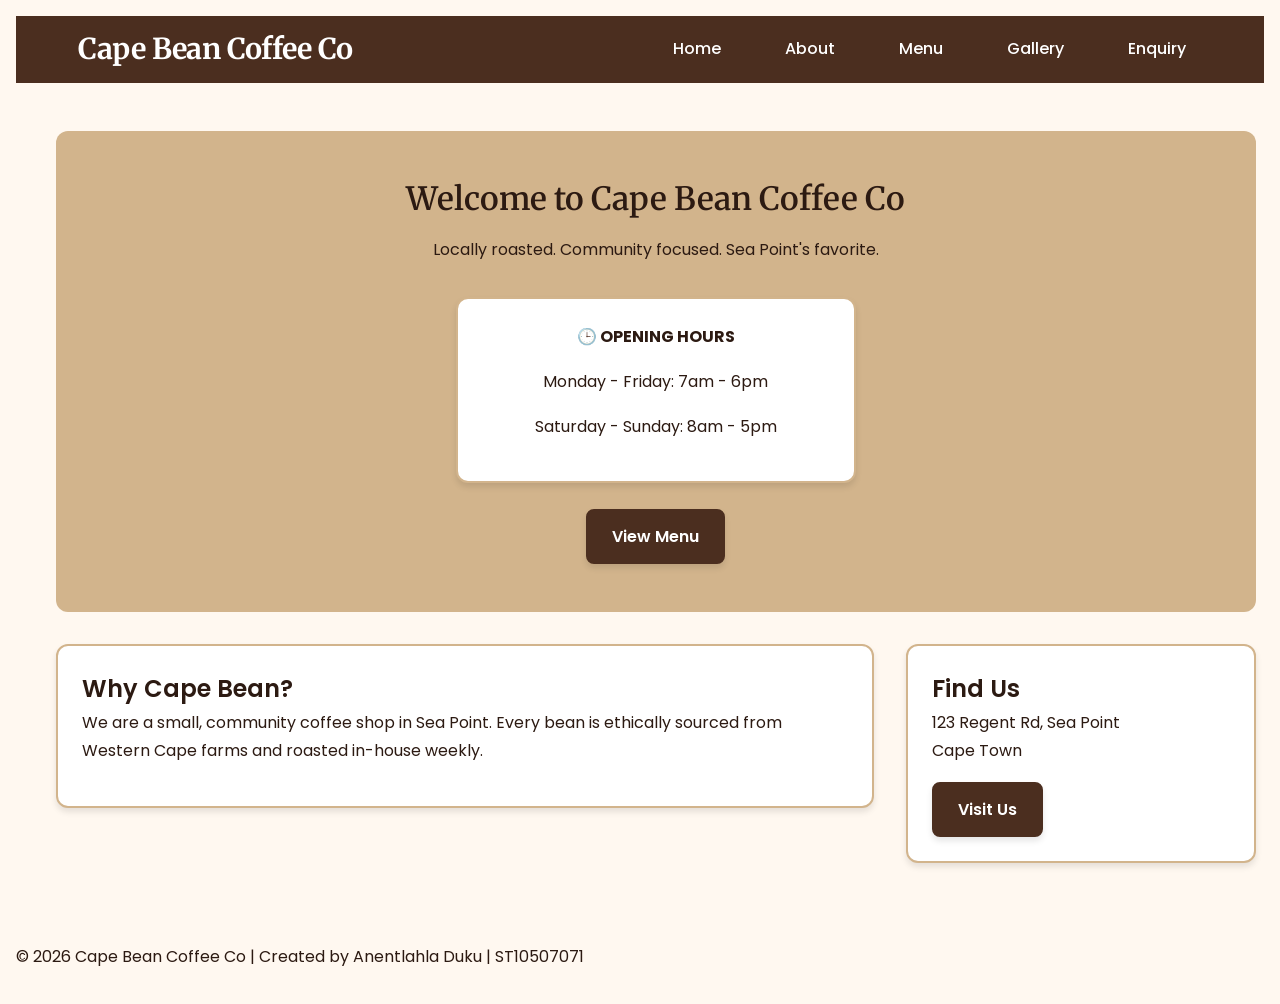
<file: index.html>
<!DOCTYPE html>
<html lang="en">
<head>
    <meta charset="UTF-8">
    <meta name="viewport" content="width=device-width, initial-scale=1.0">
    <title>Cape Bean Coffee Co</title>
    <link rel="stylesheet" href="css/style.css">
    <link href="https://fonts.googleapis.com/css2?family=Poppins:wght@400;500;600&family=Merriweather:wght@600;700&display=swap" rel="stylesheet">
</head>
<body>
    <header>
        <h1>Cape Bean Coffee Co</h1>
        <nav>
            <ul>
                <li><a href="index.html">Home</a></li>
                <li><a href="about.html">About</a></li>
                <li><a href="menu.html">Menu</a></li>
                <li><a href="gallery.html">Gallery</a></li>
                <li><a href="enquiry.html">Enquiry</a></li>
            </ul>
        </nav>
    </header>

    <main class="main-grid">
        <section class="hero">
            <h2>Welcome to Cape Bean Coffee Co</h2>
            <p>Locally roasted. Community focused. Sea Point's favorite.</p>
            
            <div class="card" style="max-width: 400px; margin: 2rem auto 0;">
                <p><strong>🕒 OPENING HOURS</strong></p>
                <p>Monday - Friday: 7am - 6pm</p>
                <p>Saturday - Sunday: 8am - 5pm</p>
            </div>

            <br>
            <a href="menu.html" class="btn">View Menu</a>
        </section>

        <section class="content">
            <div class="card">
                <h3>Why Cape Bean?</h3>
                <p>We are a small, community coffee shop in Sea Point. Every bean is ethically sourced from Western Cape farms and roasted in-house weekly.</p>
            </div>
        </section>

        <aside class="sidebar">
            <div class="card">
                <h3>Find Us</h3>
                <p>123 Regent Rd, Sea Point<br>Cape Town</p>
                <a href="enquiry.html" class="btn">Visit Us</a>
            </div>
        </aside>
    </main>

    <footer>
        <p>&copy; 2026 Cape Bean Coffee Co | Created by Anentlahla Duku | ST10507071</p>
    </footer>
</body>
</html>
</file>
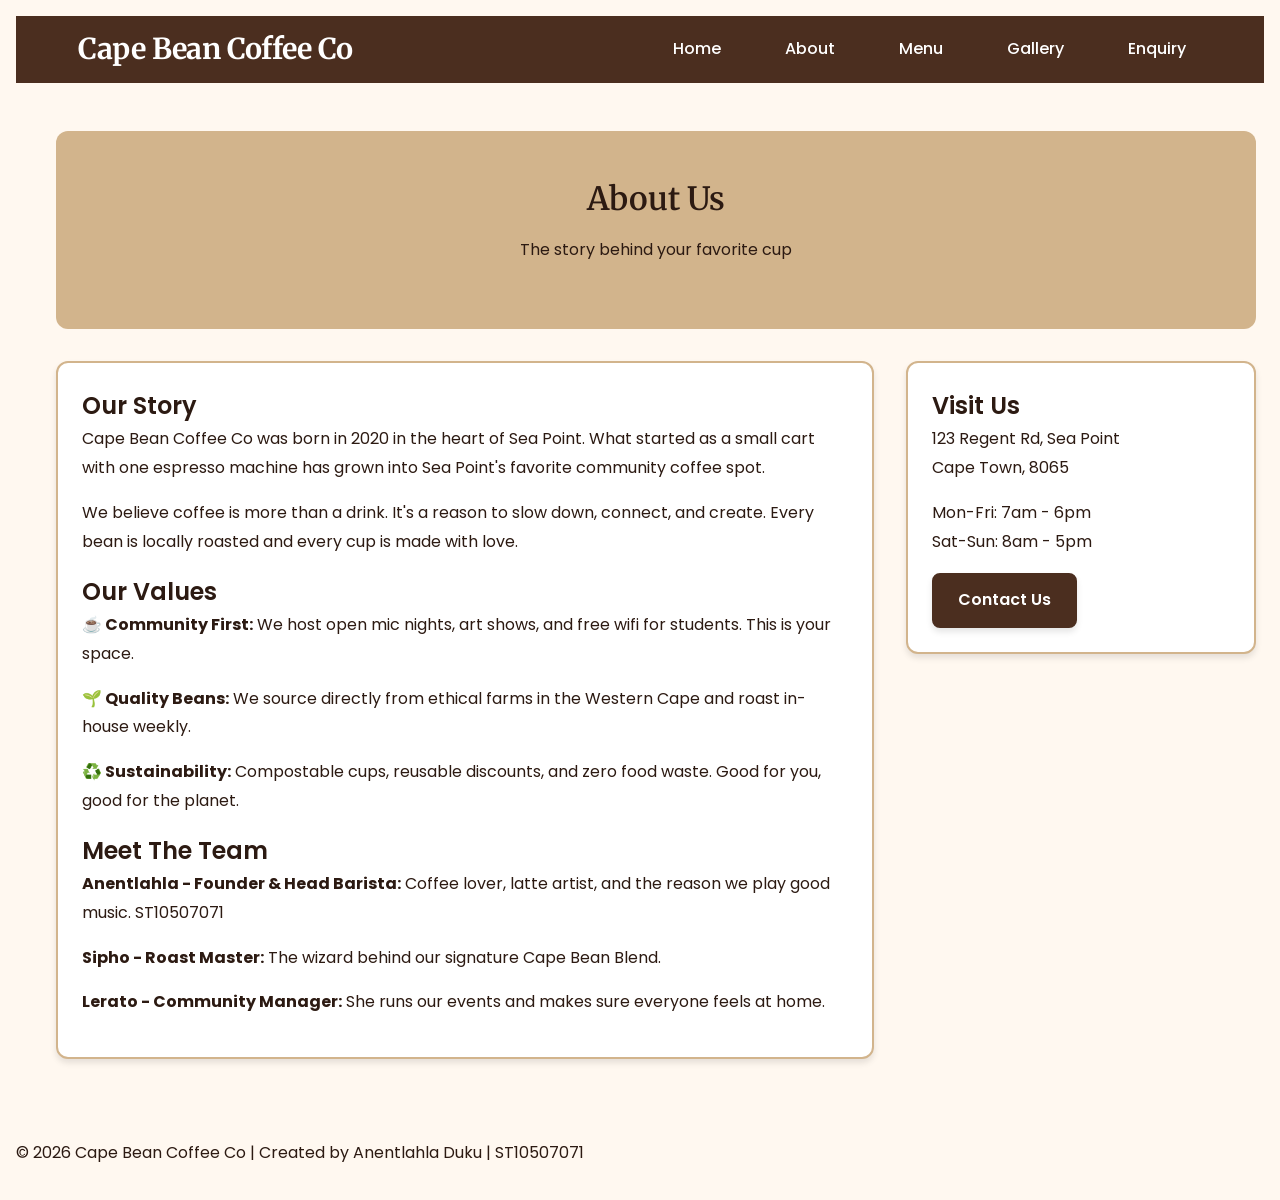
<file: about.html>
<!DOCTYPE html>
<html lang="en">
<head>
    <meta charset="UTF-8">
    <meta name="viewport" content="width=device-width, initial-scale=1.0">
    <title>About - Cape Bean Coffee Co</title>
    <link rel="stylesheet" href="css/style.css">
    <link href="https://fonts.googleapis.com/css2?family=Poppins:wght@400;500;600&family=Merriweather:wght@600;700&display=swap" rel="stylesheet">
</head>
<body>
    <header>
        <h1>Cape Bean Coffee Co</h1>
        <nav>
            <ul>
                <li><a href="index.html">Home</a></li>
                <li><a href="about.html">About</a></li>
                <li><a href="menu.html">Menu</a></li>
                <li><a href="gallery.html">Gallery</a></li>
                <li><a href="enquiry.html">Enquiry</a></li>
            </ul>
        </nav>
    </header>

    <main class="main-grid">
        <section class="hero">
            <h2>About Us</h2>
            <p>The story behind your favorite cup</p>
        </section>

        <section class="content">
            <div class="card">
                <h3>Our Story</h3>
                <p>Cape Bean Coffee Co was born in 2020 in the heart of Sea Point. What started as a small cart with one espresso machine has grown into Sea Point's favorite community coffee spot.</p>
                <p>We believe coffee is more than a drink. It's a reason to slow down, connect, and create. Every bean is locally roasted and every cup is made with love.</p>

                <h3>Our Values</h3>
                <div>
                    <p><strong>☕ Community First:</strong> We host open mic nights, art shows, and free wifi for students. This is your space.</p>
                    <p><strong>🌱 Quality Beans:</strong> We source directly from ethical farms in the Western Cape and roast in-house weekly.</p>
                    <p><strong>♻️ Sustainability:</strong> Compostable cups, reusable discounts, and zero food waste. Good for you, good for the planet.</p>
                </div>

                <h3>Meet The Team</h3>
                <div>
                    <p><strong>Anentlahla - Founder & Head Barista:</strong> Coffee lover, latte artist, and the reason we play good music. ST10507071</p>
                    <p><strong>Sipho - Roast Master:</strong> The wizard behind our signature Cape Bean Blend.</p>
                    <p><strong>Lerato - Community Manager:</strong> She runs our events and makes sure everyone feels at home.</p>
                </div>
            </div>
        </section>

        <aside class="sidebar">
            <div class="card">
                <h3>Visit Us</h3>
                <p>123 Regent Rd, Sea Point<br>Cape Town, 8065</p>
                <p>Mon-Fri: 7am - 6pm<br>Sat-Sun: 8am - 5pm</p>
                <a href="enquiry.html" class="btn">Contact Us</a>
            </div>
        </aside>
    </main>

    <footer>
        <p>&copy; 2026 Cape Bean Coffee Co | Created by Anentlahla Duku | ST10507071</p>
    </footer>
</body>
</html>
</file>
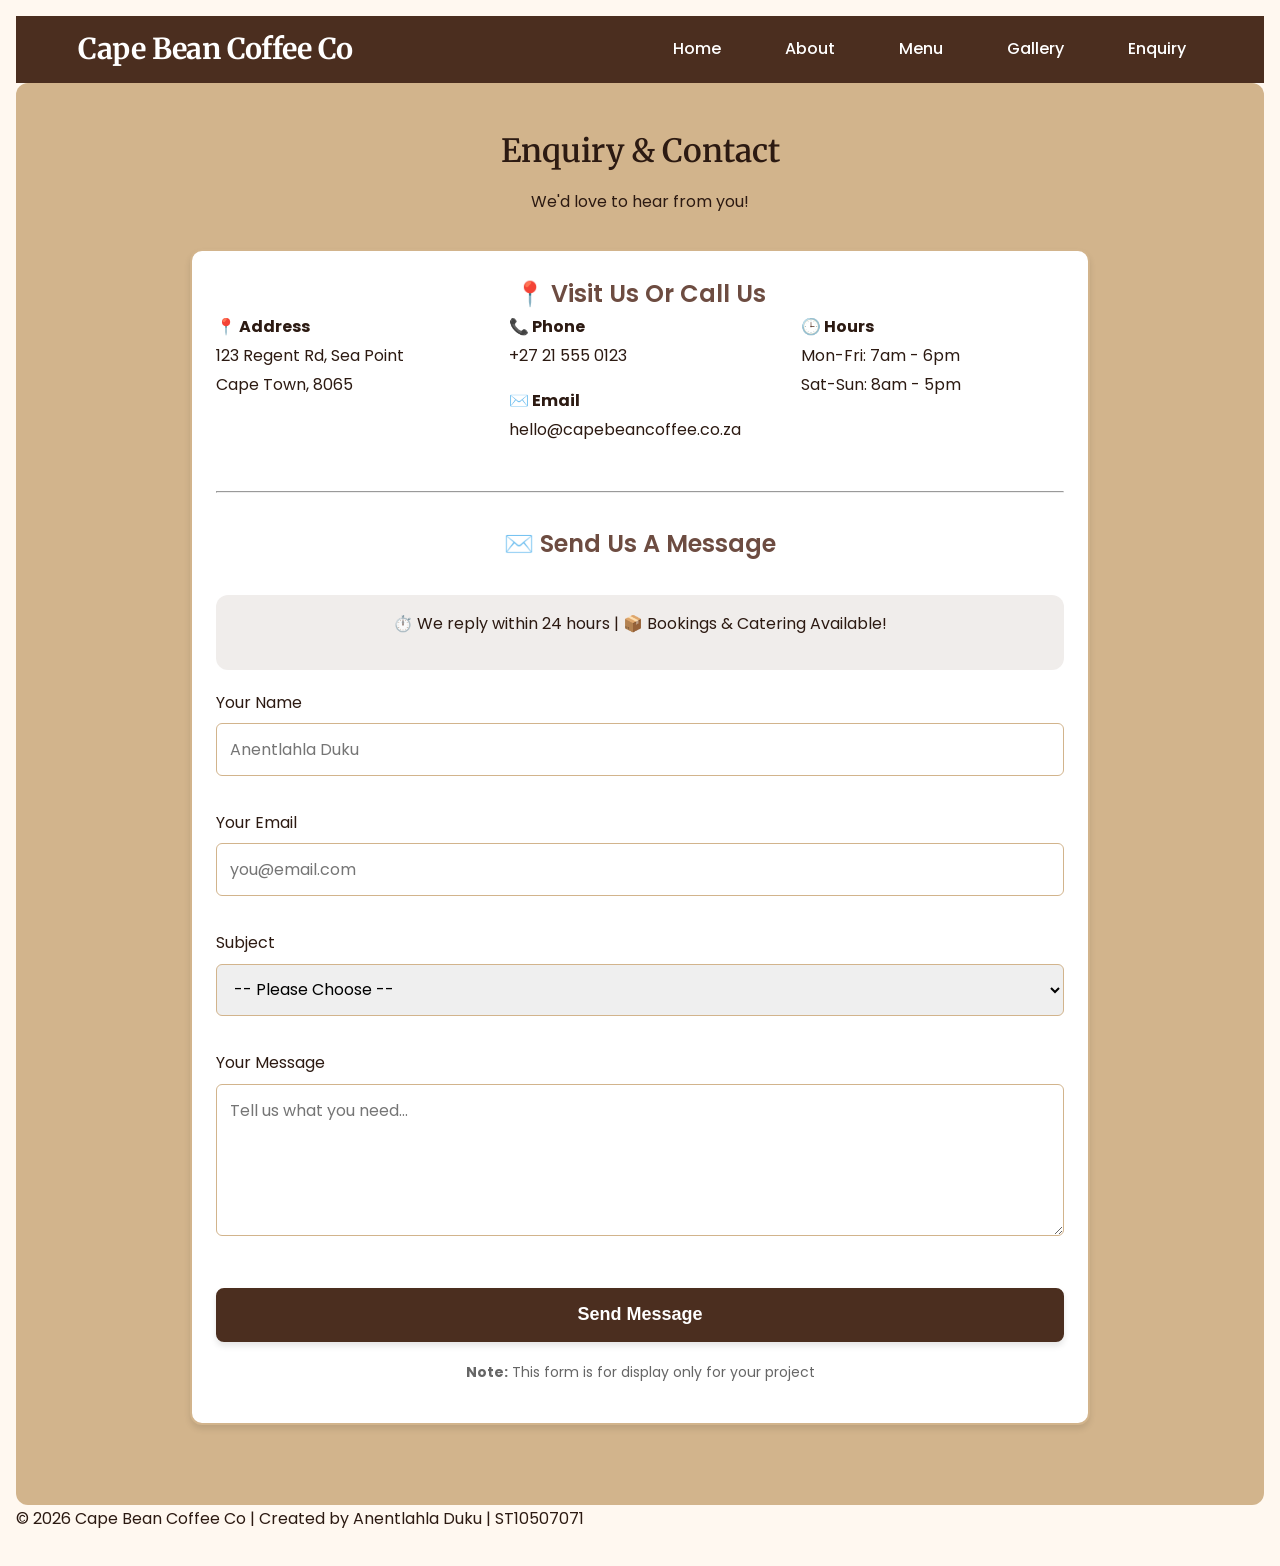
<file: enquiry.html>
<!DOCTYPE html>
<html lang="en">
<head>
    <meta charset="UTF-8">
    <meta name="viewport" content="width=device-width, initial-scale=1.0">
    <title>Cape Bean Coffee Co | Enquiry</title>
    <link rel="stylesheet" href="css/style.css">
    <link href="https://fonts.googleapis.com/css2?family=Poppins:wght@400;500;600&family=Merriweather:wght@600;700&display=swap" rel="stylesheet">
</head>
<body>
    <header>
        <h1>Cape Bean Coffee Co</h1>
        <nav>
            <ul>
                <li><a href="index.html">Home</a></li>
                <li><a href="about.html">About</a></li>
                <li><a href="menu.html">Menu</a></li>
                <li><a href="gallery.html">Gallery</a></li>
                <li><a href="enquiry.html">Enquiry</a></li>
            </ul>
        </nav>
    </header>

    <section class="enquiry-bg hero">
        <h2>Enquiry & Contact</h2>
        <p>We'd love to hear from you!</p>
        
        <div class="card" style="max-width: 900px; margin: 2rem auto; text-align: left;">
            <h3 style="text-align: center; color: #6D4C41;">📍 Visit Us Or Call Us</h3>
            
            <div style="display: flex; gap: 30px; flex-wrap: wrap; justify-content: center; margin-bottom: 30px;">
                <div style="flex: 1; min-width: 250px;">
                    <p><strong>📍 Address</strong><br>123 Regent Rd, Sea Point<br>Cape Town, 8065</p>
                </div>
                <div style="flex: 1; min-width: 250px;">
                    <p><strong>📞 Phone</strong><br>+27 21 555 0123</p>
                    <p><strong>✉️ Email</strong><br>hello@capebeancoffee.co.za</p>
                </div>
                <div style="flex: 1; min-width: 250px;">
                    <p><strong>🕒 Hours</strong><br>Mon-Fri: 7am - 6pm<br>Sat-Sun: 8am - 5pm</p>
                </div>
            </div>

            <hr>

            <h3 style="text-align: center; color: #6D4C41; margin: 2rem 0;">✉️ Send Us A Message</h3>
            
            <div style="background: rgba(109,76,65,0.1); padding: 15px; border-radius: 12px; margin-bottom: 20px;">
                <p style="text-align: center;"><strong>⏱️</strong> We reply within 24 hours | <strong>📦</strong> Bookings & Catering Available!</p>
            </div>

            <form style="display: flex; flex-direction: column; gap: 18px;">
                <div>
                    <label>Your Name</label>
                    <input type="text" placeholder="Anentlahla Duku" required>
                </div>
                <div>
                    <label>Your Email</label>
                    <input type="email" placeholder="you@email.com" required>
                </div>
                <div>
                    <label>Subject</label>
                    <select required>
                        <option value="">-- Please Choose --</option>
                        <option value="booking">Book Our Space</option>
                        <option value="catering">Catering Enquiry</option>
                        <option value="feedback">Feedback</option>
                        <option value="other">Other</option>
                    </select>
                </div>
                <div>
                    <label>Your Message</label>
                    <textarea rows="5" placeholder="Tell us what you need..." required></textarea>
                </div>
                <button type="submit" class="btn" style="font-size: 18px; margin-top: 10px;">Send Message</button>
                <p style="text-align: center; font-size: 14px; color: #666;"><strong>Note:</strong> This form is for display only for your project</p>
            </form>
        </div>
    </section>

    <footer>
        <p>&copy; 2026 Cape Bean Coffee Co | Created by Anentlahla Duku | ST10507071</p>
    </footer>
</body>
</html>
</file>
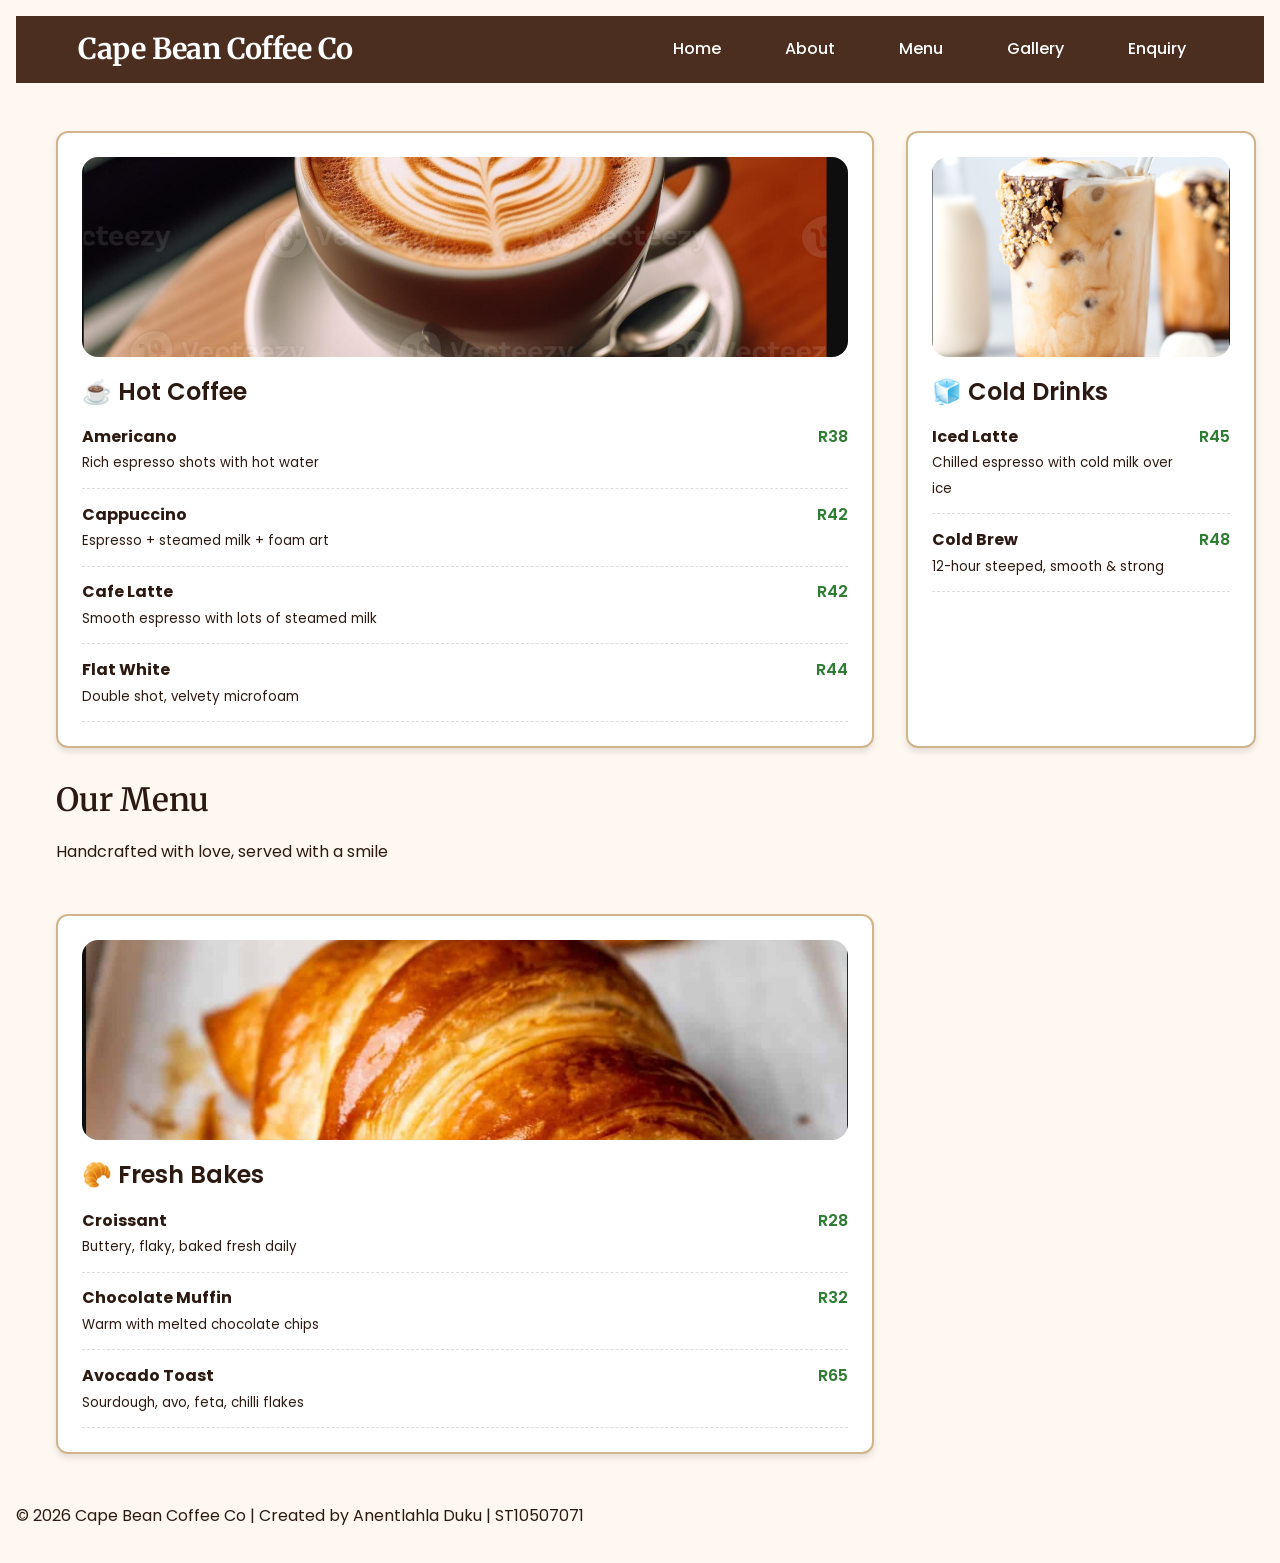
<file: menu.html>
<!DOCTYPE html>
<html lang="en">
<head>
    <meta charset="UTF-8">
    <meta name="viewport" content="width=device-width, initial-scale=1.0">
    <title>Menu - Cape Bean Coffee Co</title>
    <link rel="stylesheet" href="css/style.css">
    <link href="https://fonts.googleapis.com/css2?family=Poppins:wght@400;500;600&family=Merriweather:wght@600;700&display=swap" rel="stylesheet">
    <style>
        .menu-item { display:flex; justify-content:space-between; gap:1rem; padding:0.8rem 0; border-bottom:1px dashed #ddd; }
        .menu-item img { width:60px; height:60px; object-fit:cover; border-radius:12px; }
        .menu-img-main { width:100%; height:200px; object-fit:cover; border-radius:16px; margin-bottom:1rem; }
    </style>
</head>
<body>
    <header>
        <h1>Cape Bean Coffee Co</h1>
        <nav>
            <ul>
                <li><a href="index.html">Home</a></li>
                <li><a href="about.html">About</a></li>
                <li><a href="menu.html">Menu</a></li>
                <li><a href="gallery.html">Gallery</a></li>
                <li><a href="enquiry.html">Enquiry</a></li>
            </ul>
        </nav>
    </header>

    <main class="main-grid">
        <section class="content" style="grid-column:1 / -1;">
            <h2>Our Menu</h2>
            <p>Handcrafted with love, served with a smile</p>
        </section>

        <!-- HOT COFFEE -->
        <section class="card">
            <img src="images/hot-coffee.jpg" alt="Hot Coffee" class="menu-img-main" onerror="this.src='https://images.unsplash.com/photo-1509042239860-f550ce710b93?w=500'">
            <h3>☕ Hot Coffee</h3>
            <div class="menu-item">
                <div><strong>Americano</strong><br><small>Rich espresso shots with hot water</small></div>
                <span style="color:#2E7D32; font-weight:600;">R38</span>
            </div>
            <div class="menu-item">
                <div><strong>Cappuccino</strong><br><small>Espresso + steamed milk + foam art</small></div>
                <span style="color:#2E7D32; font-weight:600;">R42</span>
            </div>
            <div class="menu-item">
                <div><strong>Cafe Latte</strong><br><small>Smooth espresso with lots of steamed milk</small></div>
                <span style="color:#2E7D32; font-weight:600;">R42</span>
            </div>
            <div class="menu-item">
                <div><strong>Flat White</strong><br><small>Double shot, velvety microfoam</small></div>
                <span style="color:#2E7D32; font-weight:600;">R44</span>
            </div>
        </section>

        <!-- COLD DRINKS -->
        <section class="card">
            <img src="images/iced-latte.jpg" alt="Cold Drinks" class="menu-img-main" onerror="this.src='https://images.unsplash.com/photo-1517701604599-bb29b565090c?w=500'">
            <h3>🧊 Cold Drinks</h3>
            <div class="menu-item">
                <div><strong>Iced Latte</strong><br><small>Chilled espresso with cold milk over ice</small></div>
                <span style="color:#2E7D32; font-weight:600;">R45</span>
            </div>
            <div class="menu-item">
                <div><strong>Cold Brew</strong><br><small>12-hour steeped, smooth & strong</small></div>
                <span style="color:#2E7D32; font-weight:600;">R48</span>
            </div>
        </section>

        <!-- FRESH BAKES -->
        <section class="card">
            <img src="images/croissant.jpg" alt="Fresh Bakes" class="menu-img-main" onerror="this.src='https://images.unsplash.com/photo-1555507036-ab1f4038808a?w=500'">
            <h3>🥐 Fresh Bakes</h3>
            <div class="menu-item">
                <div><strong>Croissant</strong><br><small>Buttery, flaky, baked fresh daily</small></div>
                <span style="color:#2E7D32; font-weight:600;">R28</span>
            </div>
            <div class="menu-item">
                <div><strong>Chocolate Muffin</strong><br><small>Warm with melted chocolate chips</small></div>
                <span style="color:#2E7D32; font-weight:600;">R32</span>
            </div>
            <div class="menu-item">
                <div><strong>Avocado Toast</strong><br><small>Sourdough, avo, feta, chilli flakes</small></div>
                <span style="color:#2E7D32; font-weight:600;">R65</span>
            </div>
        </section>
    </main>

    <footer>
        <p>&copy; 2026 Cape Bean Coffee Co | Created by Anentlahla Duku | ST10507071</p>
    </footer>
</body>
</html>
</file>
<file: css/style.css>
/* =========================================
   1. RESET - 2.2 Ensure consistent styling
   ========================================= */
* {
    margin: 0;
    padding: 0;
    box-sizing: border-box;
}

/* =========================================
   2. BASE STYLES - Root variables + body
   ========================================= */
:root {
    --primary: #4B2E1F; /* Cape Bean brown */
    --secondary: #D2B48C; /* Tan */
    --accent: #A67B5B;
    --light: #FFF8F0;
    --dark: #2C1A12;
    --white: #FFFFFF;
}

body {
    font-family: 'Poppins', sans-serif;
    font-size: 1rem; /* relative unit rem */
    line-height: 1.6;
    color: var(--dark);
    background-color: var(--light);
    padding: 1rem;
}

/* =========================================
   3. TYPOGRAPHY - 2.3 Hierarchy & scale
   ========================================= */
h1 {
    font-family: 'Merriweather', serif;
    font-size: 2.5rem;
    font-weight: 700;
    line-height: 1.2;
    letter-spacing: -0.02em;
    color: var(--primary);
}

h2 {
    font-family: 'Merriweather', serif;
    font-size: 2rem;
    font-weight: 600;
    line-height: 1.3;
    margin-bottom: 0.5em;
}

h3 {
    font-size: 1.5rem;
    font-weight: 600;
}

p {
    font-size: 1em; /* relative unit em */
    line-height: 1.8;
    margin-bottom: 1em;
}

a {
    text-decoration: none;
    color: var(--primary);
}

/* =========================================
   4. LAYOUT - 2.4 Flexbox + Grid (Desktop)
   ========================================= */
header {
    display: flex;
    flex-direction: row;
    justify-content: space-between;
    align-items: center;
    background-color: var(--primary);
    color: var(--white);
    padding: 1rem 5%; /* % unit */
    position: sticky;
    top: 0;
    z-index: 100;
}

header h1 {
    color: var(--white);
    font-size: 1.8rem;
}

nav ul {
    display: flex;
    list-style: none;
    gap: 2rem;
}

nav ul li a {
    color: var(--white);
    font-weight: 500;
    padding: 0.5em 1em;
    border-radius: 5px;
    transition: 0.3s;
}

/* Main Grid Layout with grid-template-areas */
.main-grid {
    display: grid;
    grid-template-areas: 
        "hero hero"
        "content sidebar"
        "gallery gallery";
    grid-template-columns: 70% 30%; /* % unit */
    gap: 2rem;
    max-width: 1200px;
    margin: 2rem auto;
    padding: 1rem;
}

.hero { 
    grid-area: hero;
    background-color: var(--secondary);
    padding: 3rem;
    border-radius: 12px;
    text-align: center;
}

.content { grid-area: content; }
.sidebar { grid-area: sidebar; }
.gallery-grid { 
    grid-area: gallery;
    display: grid;
    grid-template-columns: repeat(3, 1fr);
    gap: 1rem;
}

/* =========================================
   5. VISUAL STYLES - 2.5 Colors, border, shadow
   ========================================= */
.card {
    background: var(--white);
    border: 2px solid var(--secondary);
    border-radius: 12px;
    box-shadow: 0 4px 6px rgba(0,0,0,0.1);
    padding: 1.5rem;
}

.btn {
    display: inline-block;
    color: var(--white);
    background-color: var(--primary);
    border: 2px solid var(--primary);
    box-shadow: 0 4px 6px rgba(0,0,0,0.1);
    padding: 0.8em 1.5em; /* em unit */
    border-radius: 8px;
    font-weight: 600;
    cursor: pointer;
    transition: all 0.3s ease;
}

/* 2.5 Pseudo-classes - hover, focus, active */
.btn:hover {
    background-color: transparent;
    color: var(--primary);
    box-shadow: 0 6px 12px rgba(0,0,0,0.2);
    transform: translateY(-2px);
}

nav ul li a:hover {
    background-color: var(--secondary);
    color: var(--dark);
}

.btn:focus {
    outline: 3px solid var(--secondary);
    outline-offset: 2px;
}

.btn:active {
    transform: scale(0.98);
}

img {
    width: 100%;
    height: auto;
    border-radius: 8px;
    display: block;
}

/* Form styling for enquiry.html */
form input, form textarea, form select {
    width: 100%;
    padding: 0.8rem;
    margin: 0.5rem 0 1rem 0;
    border: 1px solid var(--secondary);
    border-radius: 6px;
    font-family: inherit;
    font-size: 1rem;
}

form input:focus, form textarea:focus {
    border-color: var(--primary);
    outline: 2px solid var(--secondary);
}

/* =========================================
   6. RESPONSIVE - 3.1 Breakpoints + 3.2 Relative
   ========================================= */

/* TABLET: 768px - Switch grid to single column layout */
@media screen and (max-width: 768px) {
    header {
        flex-direction: column;
        gap: 1rem;
    }

    nav ul {
        gap: 1rem;
        flex-wrap: wrap;
        justify-content: center;
    }

    .main-grid {
        grid-template-areas:
            "hero"
            "content"
            "sidebar"
            "gallery";
        grid-template-columns: 100%;
    }

    .gallery-grid {
        grid-template-columns: repeat(2, 1fr);
    }

    h1 { font-size: 2rem; }
    h2 { font-size: 1.6rem; }
}

/* MOBILE: 480px - Single column, stacked nav */
@media screen and (max-width: 480px) {
    body {
        font-size: 0.9rem;
        padding: 0.5rem;
    }

    nav ul {
        flex-direction: column;
        align-items: center;
        width: 100%;
    }

    nav ul li {
        width: 100%;
        text-align: center;
    }

    .hero {
        padding: 1.5rem;
    }

    .gallery-grid {
        grid-template-columns: 1fr;
    }

    .btn {
        width: 100%;
        text-align: center;
    }

    img {
        width: 100%; /* % for responsive */
    }
}

/* =========================================
   7. RESPONSIVE IMAGES - 3.3 srcset support
   ========================================= */
/* This ensures images from srcset don't overflow */
.responsive-img {
    max-width: 100%;
    height: auto;
}
</file>
